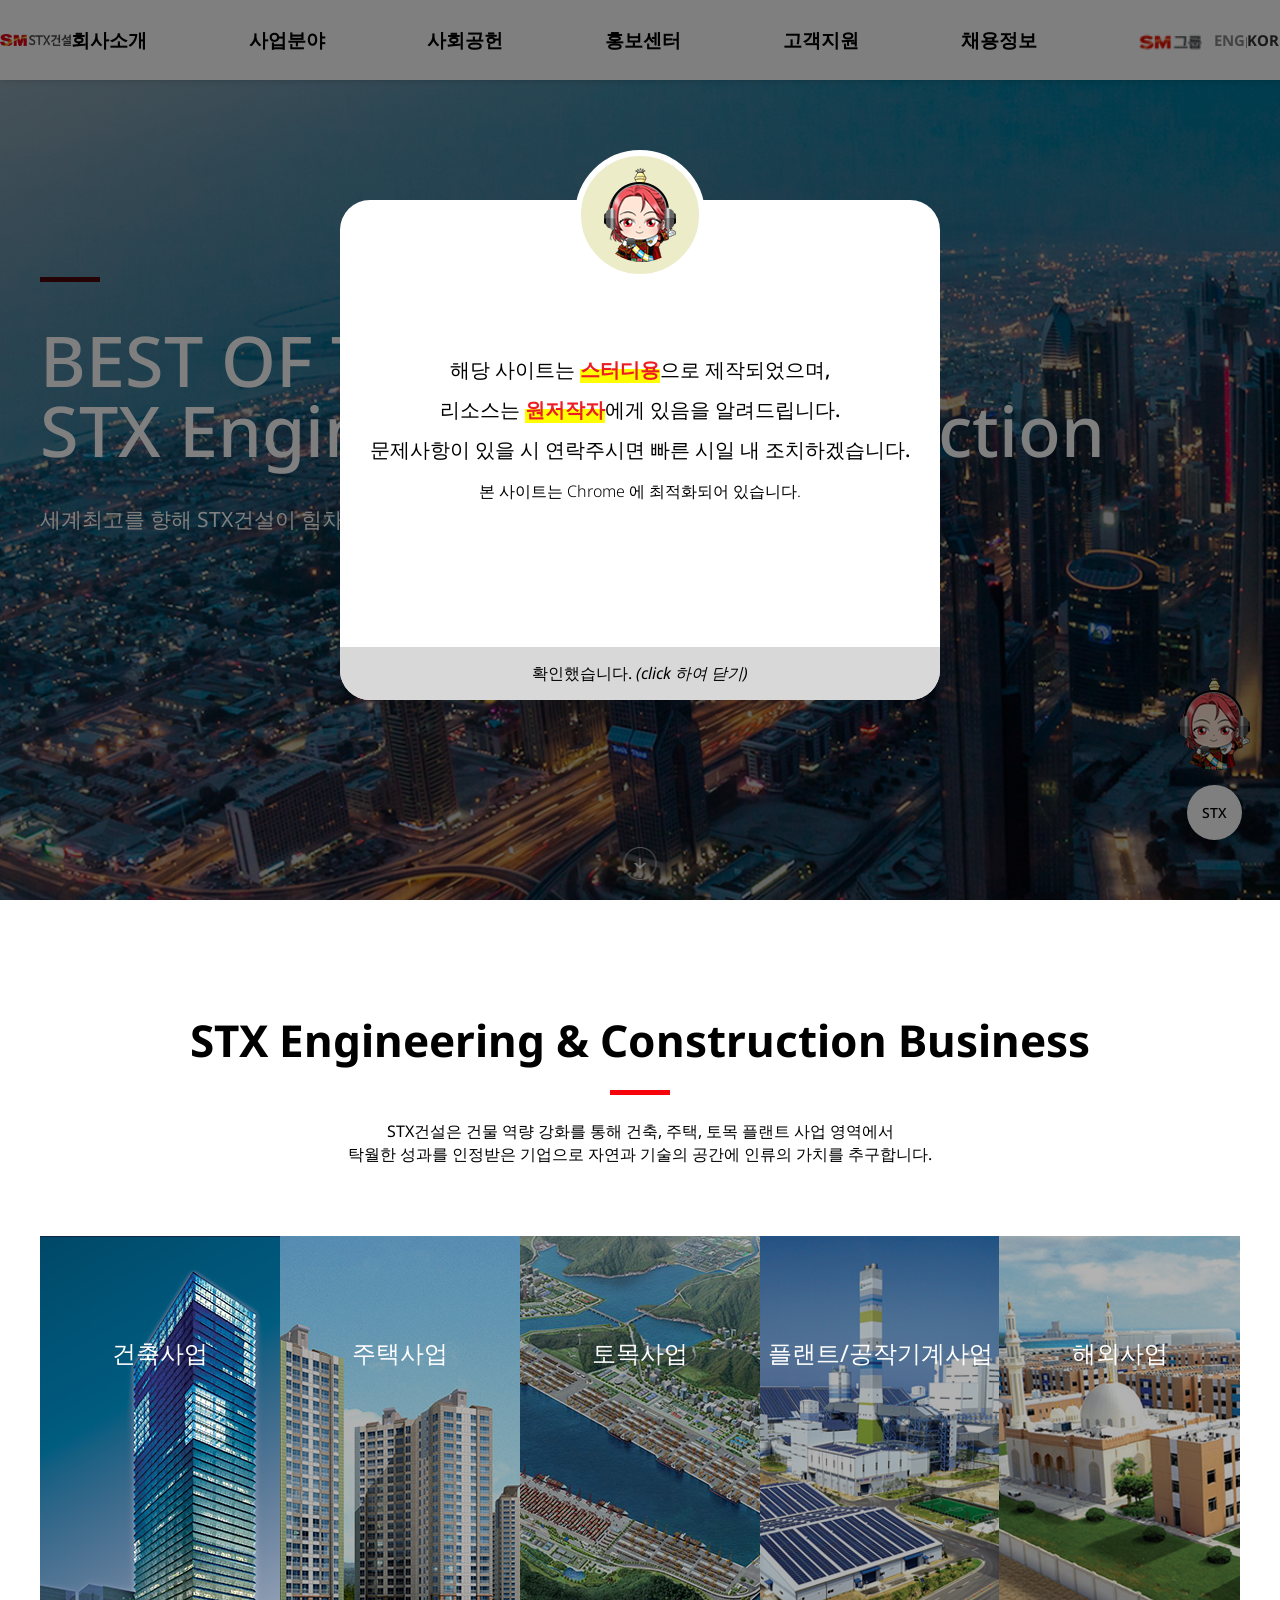
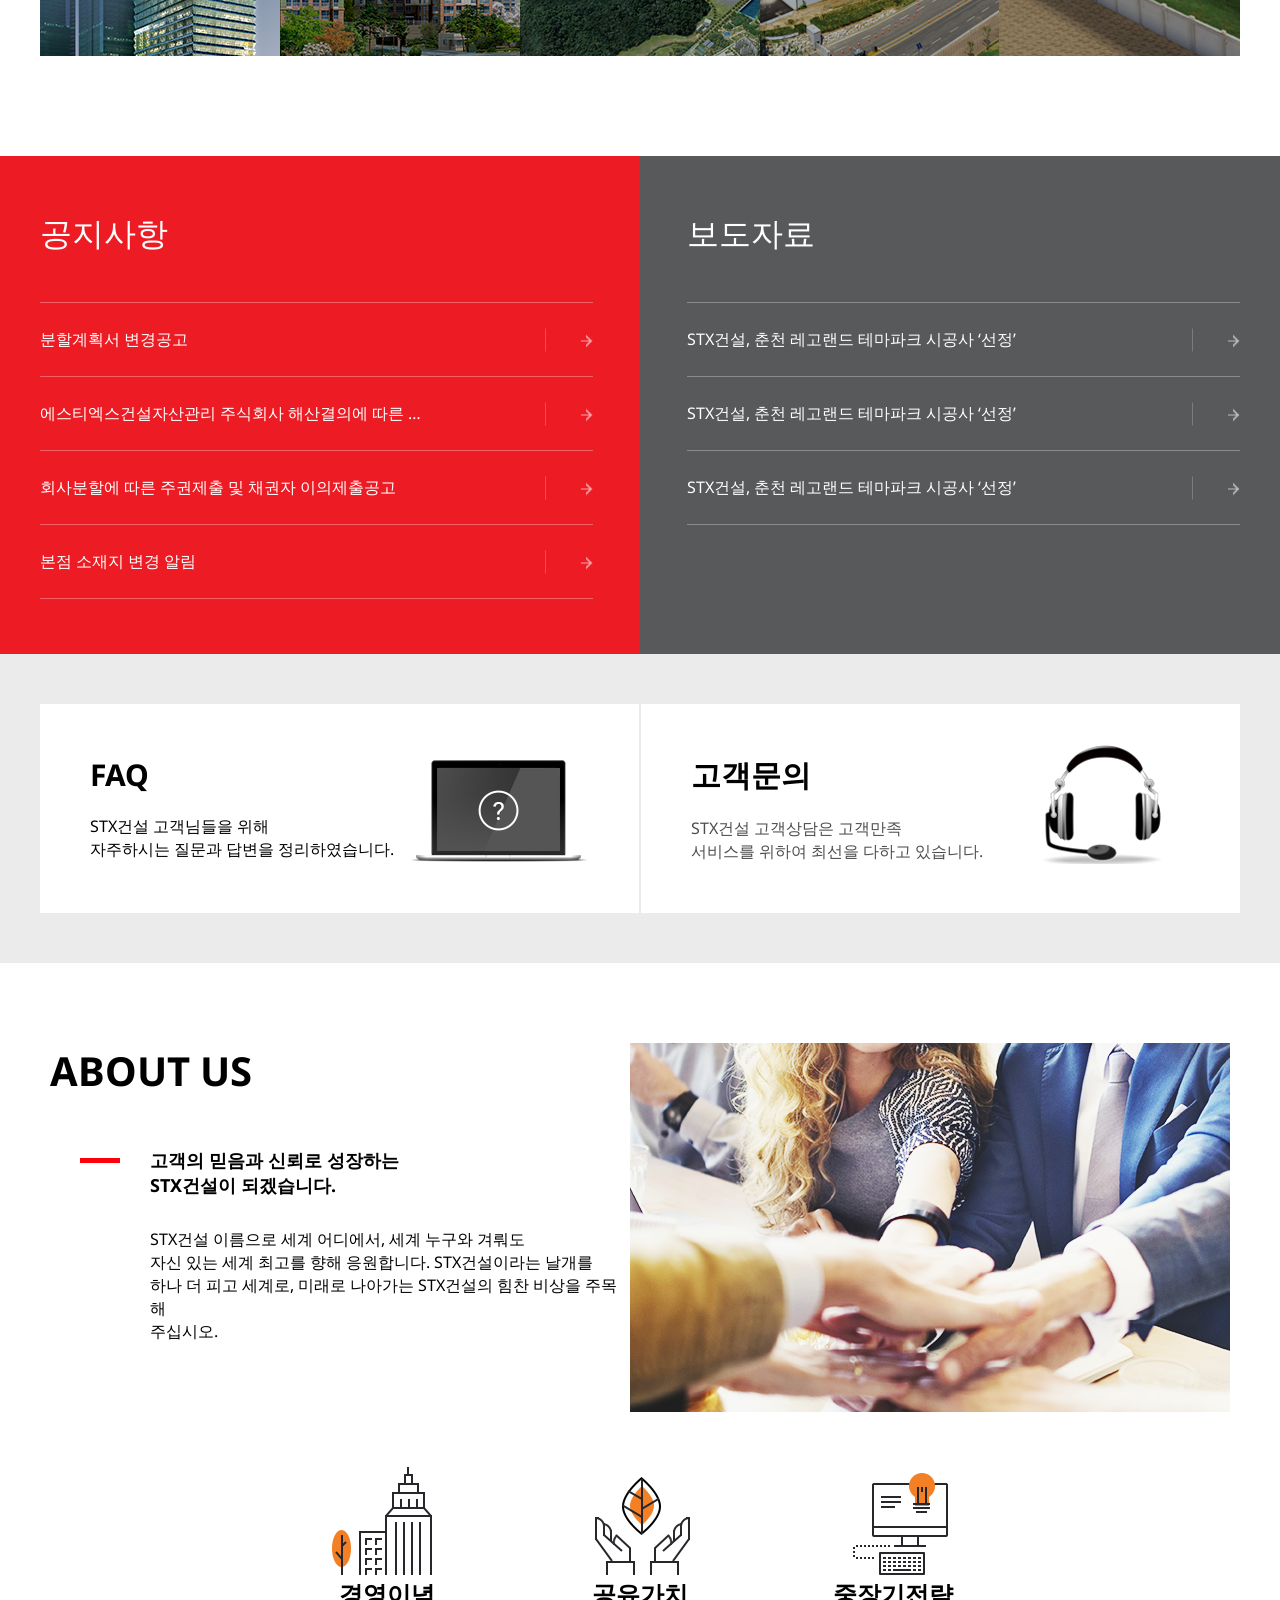
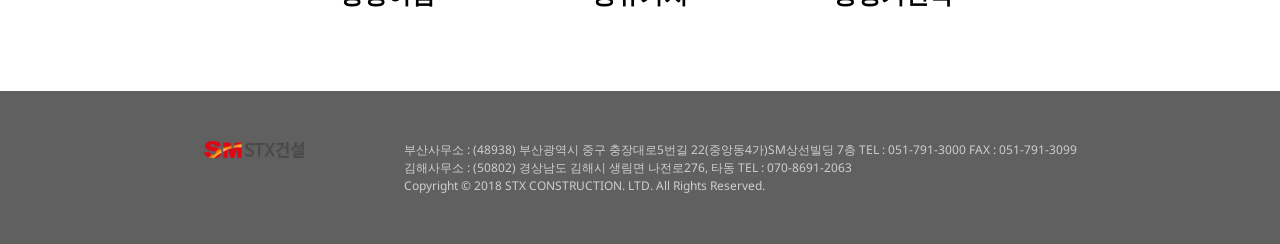
<file: index.html>
<!DOCTYPE html>
<html lang="ko">
  <head>
    <meta charset="UTF-8" />
    <meta name="viewport" content="width=device-width, initial-scale=1.0" />
    <title>stx-clone</title>
    <link rel="stylesheet" href="css/main.css" />
    <!-- seo 엔진 최적화 -->
    <!-- 웹페이지의 설명을 정의 -->
    <meta name="description" content="STX건설 웹사이트입니다." />
    <!-- 웹페이지와 관련된 키워드를 정의 -->
    <meta name="keywords" content="STX건설, STX, STX Controuctor" />
    <!-- 웹페이지의 저자를 정의  -->
    <meta name="author" content="STX건설" />
    <!-- 소셜 미디어에서 페이지가 공유될때 사용되는 제목 -->
    <meta property="og:title" content="STX건설" />
    <!-- 소셜 미디어에서 페이지가 공유될 때 표시되는 사이트 이름 -->
    <meta property="og:site_name" content="STX건설 웹사이트" />
    <!-- 소셜 미디어에서 페이지가 웹사이트임을 명시 -->
    <meta property="og:type" content="website" />
    <!-- Open Graph 프로토콜에서 사용되는 메타 태그의 속성 중 하나로, 
     페이지의 간략한 설명을 제공하는 데 사용 -->
    <!-- 소셜 미디어에서 공유될 때 사용되는 URL -->
    <meta property="og:url" content="https://github.io/" />
    <!-- 소셜 미디어에서 페이지가 공유될 때 표시되는 이미지 -->
    <meta property="og:image" content="images/metaimg.png" />
    <!-- 소셜 미디어에서 페이지가 공유될 때 사용되는 설명 -->
    <meta property="og:description" content="STX건설 웹사이트입니다." />
    <link
      rel="icon"
      type="image/png"
      href="assets/favicon/favicon-96x96.png"
      sizes="96x96"
    />
    <link rel="icon" type="image/svg+xml" href="assets/favicon/favicon.svg" />
    <link rel="shortcut icon" href="assets/favicon/favicon.ico" />
    <link
      rel="apple-touch-icon"
      sizes="180x180"
      href="assets/favicon/apple-touch-icon.png"
    />
    <link rel="manifest" href="assets/favicon/site.webmanifest" />

    <!-- js연결 -->
    <script src="js/main.js"></script>
    <script src="js/modal.js"></script>
  </head>
  <body>
    <!-- 모달창 만들기-팝업창/전체레이아웃 위에  -->
    <!-- modal-wrap은 팝업창 배경색 -->
    <div class="modal-wrap">
      <div class="modal-main">
        <span class="modal-logo"></span>
        <p class="modal-notice">
          해당 사이트는 <strong>스터디용</strong>으로 제작되었으며,<br />
          리소스는 <strong>원저작자</strong>에게 있음을 알려드립니다.<br />
          문제사항이 있을 시 연락주시면 빠른 시일 내 조치하겠습니다.<br />
          <span>본 사이트는 Chrome 에 최적화되어 있습니다.</span>
        </p>
        <!-- 모달창 닫기 -->
        <div class="modal-close">
          확인했습니다.
          <!-- 글자 기울어진것은 i태그 사용해서 기울어짐 -->
          <i>(click 하여 닫기)</i>
        </div>
      </div>
    </div>
    <!-- 퀵 메뉴 fix 메뉴 -->
    <div class="fix-menu-wrap">
      <a href="#" class="caht-btn">
        <img src="images/chat-btn.png" alt="chat" />
        <span>무엇을 도와드릴까요?</span>
        <a href="#" class="shop-btn">STX</a>
        <a href="#" class="top-btn">
          <img src="images/top-btn.png" alt="top-btn" class="top-btn-img" />
        </a>
      </a>
    </div>
    <!-- 전체 레이아웃 -->
    <div class="wrap">
      <!-- 상단 -->
      <header class="header">
        <!-- 호버했을때 영역이 inner에 너비값있어서 bg를 전체 잡을수 없어서 별도 영역설정함 -->
        <div class="header-bg"></div>
        <!-- 헤더 안에 inner 영역 만들기(꼭 안만들어도됨) -->
        <div class="header-inner">
          <!-- 로고 -->
          <a href="#" class="logo">
            <img src="images/smstxconst_logo.png" alt="stx건설" />
          </a>
          <!-- 메뉴 -->
          <nav class="nav">
            <ul class="gnb">
              <li>
                <a href="#">회사소개</a>
                <ul class="depth2">
                  <li><a href="#">인사말</a></li>
                  <li><a href="#">STX건설</a></li>
                  <li><a href="#">기업문화</a></li>
                  <li><a href="#">STX건설연혁</a></li>
                  <li><a href="#">조직안내</a></li>
                  <li><a href="#">윤리경영</a></li>
                  <li><a href="#">안전·보건·품질경영</a></li>
                  <li><a href="#">찾아오시는길</a></li>
                </ul>
              </li>

              <!-- ul>li*5>a[href=#]{메뉴$} -->
              <li>
                <a href="#">사업분야</a>
                <ul class="depth2">
                  <li><a href="#">건축사업</a></li>
                  <li><a href="#">주택사업</a></li>
                  <li><a href="#">토목사업</a></li>
                  <li><a href="#">플랜트/공작기계사업</a></li>
                  <li><a href="#">해외사업</a></li>
                </ul>
              </li>
              <li>
                <a href="#">사회공헌</a>
                <ul class="depth2">
                  <li><a href="#">나눔의생각</a></li>
                  <li><a href="#">주요활동분야</a></li>
                  <li><a href="#">활동현황</a></li>
                </ul>
              </li>
              <li>
                <a href="#">홍보센터</a>
                <ul class="depth2">
                  <li><a href="#">홍보동영상</a></li>
                  <li><a href="#">홍보브로슈어</a></li>
                  <li><a href="#">STX건설뉴스</a></li>
                </ul>
              </li>
              <li>
                <a href="#">고객지원</a>
                <ul class="depth2">
                  <li><a href="#">자주묻는질문</a></li>
                  <li><a href="#">고객문의</a></li>
                </ul>
              </li>
              <li>
                <a href="#">채용정보</a>
                <ul class="depth2">
                  <li><a href="#">채용안내</a></li>
                  <li><a href="#">채용공고</a></li>
                  <li><a href="#">채용FAQ</a></li>
                </ul>
              </li>
            </ul>
          </nav>
          <!-- 언어 -->
          <div class="lang">
            <!-- 이미지 -->
            <a href="#">
              <img src="images/sm_logo.png" alt="sm그룹" />
            </a>
            <!-- 언어 -->
            <ul class="lang-list">
              <li><a href="#">eng</a></li>
              <li><a href="#">kor</a></li>
            </ul>
          </div>
        </div>
      </header>
      <!-- 배너(비주얼) -->
      <section class="visual">
        <div class="visual-inner container">
          <h1 class="visual-slogan">
            BEST OF THE WORLD <br />
            STX Engineering & Construction
          </h1>
          <span class="visual-txt"
            >세계최고를 향해 STX건설이 힘차게 질주합니다!</span
          >
          <!-- 버튼 눌렀을때 해당 영역으로 이동  -->
          <a href="#business"><button class="visual-btn">버튼</button></a>
        </div>
      </section>
      <!-- 비지니스 -->
      <section class="business" id="business">
        <div class="business-inner container">
          <!-- 비즈니스 상단 -->
          <div class="business-top">
            <h2 class="business-title">
              STX Engineering & Construction Business
            </h2>
            <p class="business-desc">
              STX건설은 건물 역량 강화를 통해 건축, 주택, 토목 플랜트 사업
              영역에서<br />
              탁월한 성과를 인정받은 기업으로 자연과 기술의 공간에 인류의 가치를
              추구합니다.
            </p>
          </div>
          <!-- 비즈니스 하단 -->
          <div class="business-bottom">
            <ul class="business-list">
              <li><a href="#">건축사업</a></li>
              <li><a href="#">주택사업</a></li>
              <li><a href="#">토목사업</a></li>
              <li><a href="#">플랜트/공작기계사업</a></li>
              <li><a href="#">해외사업</a></li>
            </ul>
          </div>
        </div>
      </section>
      <!-- 뉴스 -->
      <section class="news">
        <!-- 배경색 전체 -->
        <div class="news-bg"></div>
        <div class="news-inner container">
          <!-- 공지사항 -->
          <div class="news-wrap">
            <h3>공지사항</h3>
            <div class="news-content">
              <ul class="news-list">
                <li>
                  <a href="#">
                    <span class="news-txt">분할계획서 변경공고</span>
                  </a>
                </li>
                <li>
                  <a href="#">
                    <span class="news-txt"
                      >에스티엑스건설자산관리 주식회사 해산결의에 따른 채권신고
                      안내 공고 (2차)</span
                    >
                  </a>
                </li>
                <li>
                  <a href="#">
                    <span class="news-txt"
                      >회사분할에 따른 주권제출 및 채권자 이의제출공고</span
                    >
                  </a>
                </li>
                <li>
                  <a href="#">
                    <span class="news-txt">본점 소재지 변경 알림 </span>
                  </a>
                </li>
              </ul>
            </div>
          </div>
          <!-- 보도자료 -->
          <div class="news-wrap">
            <h3>보도자료</h3>
            <div class="news-content">
              <ul class="news-list">
                <li>
                  <a href="#">
                    <span class="news-txt">
                      STX건설, 춘천 레고랜드 테마파크 시공사 ‘선정’
                    </span>
                  </a>
                </li>
                <li>
                  <a href="#">
                    <span class="news-txt">
                      STX건설, 춘천 레고랜드 테마파크 시공사 ‘선정’
                    </span>
                  </a>
                </li>
                <li>
                  <a href="#">
                    <span class="news-txt">
                      STX건설, 춘천 레고랜드 테마파크 시공사 ‘선정’
                    </span>
                  </a>
                </li>
              </ul>
            </div>
          </div>
        </div>
      </section>
      <!-- 고객센터 -->
      <section class="custom">
        <div class="custom-inner container">
          <div class="custom-left">
            <a href="#">
              <h3>FAQ</h3>
              <p>
                STX건설 고객님들을 위해 <br />
                자주하시는 질문과 답변을 정리하였습니다.
              </p>
            </a>
          </div>
          <div class="custom-right">
            <a href="#">
              <h3>고객문의</h3>
              <p>
                STX건설 고객상담은 고객만족 <br />
                서비스를 위하여 최선을 다하고 있습니다.
              </p>
            </a>
          </div>
        </div>
      </section>
      <!-- about us -->
      <section class="about">
        <div class="about-inner container">
          <!-- about 상단 -->
          <div class="about-text">
            <div class="about-contents">
              <h1 class="about-title">about us</h1>
              <div class="about-left">
                <h2 class="about-stitle">
                  고객의 믿음과 신뢰로 성장하는 <br />
                  STX건설이 되겠습니다.
                </h2>
                <p class="about-desc">
                  STX건설 이름으로 세계 어디에서, 세계 누구와 겨뤄도<br />
                  자신 있는 세계 최고를 향해 응원합니다. STX건설이라는 날개를
                  <br />
                  하나 더 피고 세계로, 미래로 나아가는 STX건설의 힘찬 비상을
                  주목해
                  <br />주십시오.
                </p>
              </div>
            </div>

            <div class="about-right">
              <img src="images/img_about.png" alt="" />
            </div>
          </div>
          <!-- about 하단 -->
          <ul class="about-bottom">
            <li>
              <a href="#"><h2>경영이념</h2></a>
            </li>
            <li>
              <a href="#"><h2>공유가치</h2></a>
            </li>
            <li>
              <a href="#"><h2>중장기전략</h2></a>
            </li>
          </ul>
        </div>
      </section>
      <!-- 하단 -->
      <footer class="footer">
        <div class="footer-inner container">
          <!-- 로고 -->
          <a href="#" class="footer-logo">
            <img src="images/smstxconst_logo.png" alt="stx건설" />
          </a>
          <div class="footer-lower">
            <p>
              부산사무소 : (48938) 부산광역시 중구 충장대로5번길
              22(중앙동4가)SM상선빌딩 7층 TEL : 051-791-3000 FAX : 051-791-3099
              <br />
              김해사무소 : (50802) 경상남도 김해시 생림면 나전로276, 타동 TEL :
              070-8691-2063
            </p>
            <p>
              Copyright &copy; 2018 STX CONSTRUCTION. LTD. All Rights Reserved.
            </p>
          </div>
        </div>
      </footer>
    </div>
  </body>
</html>
</file>
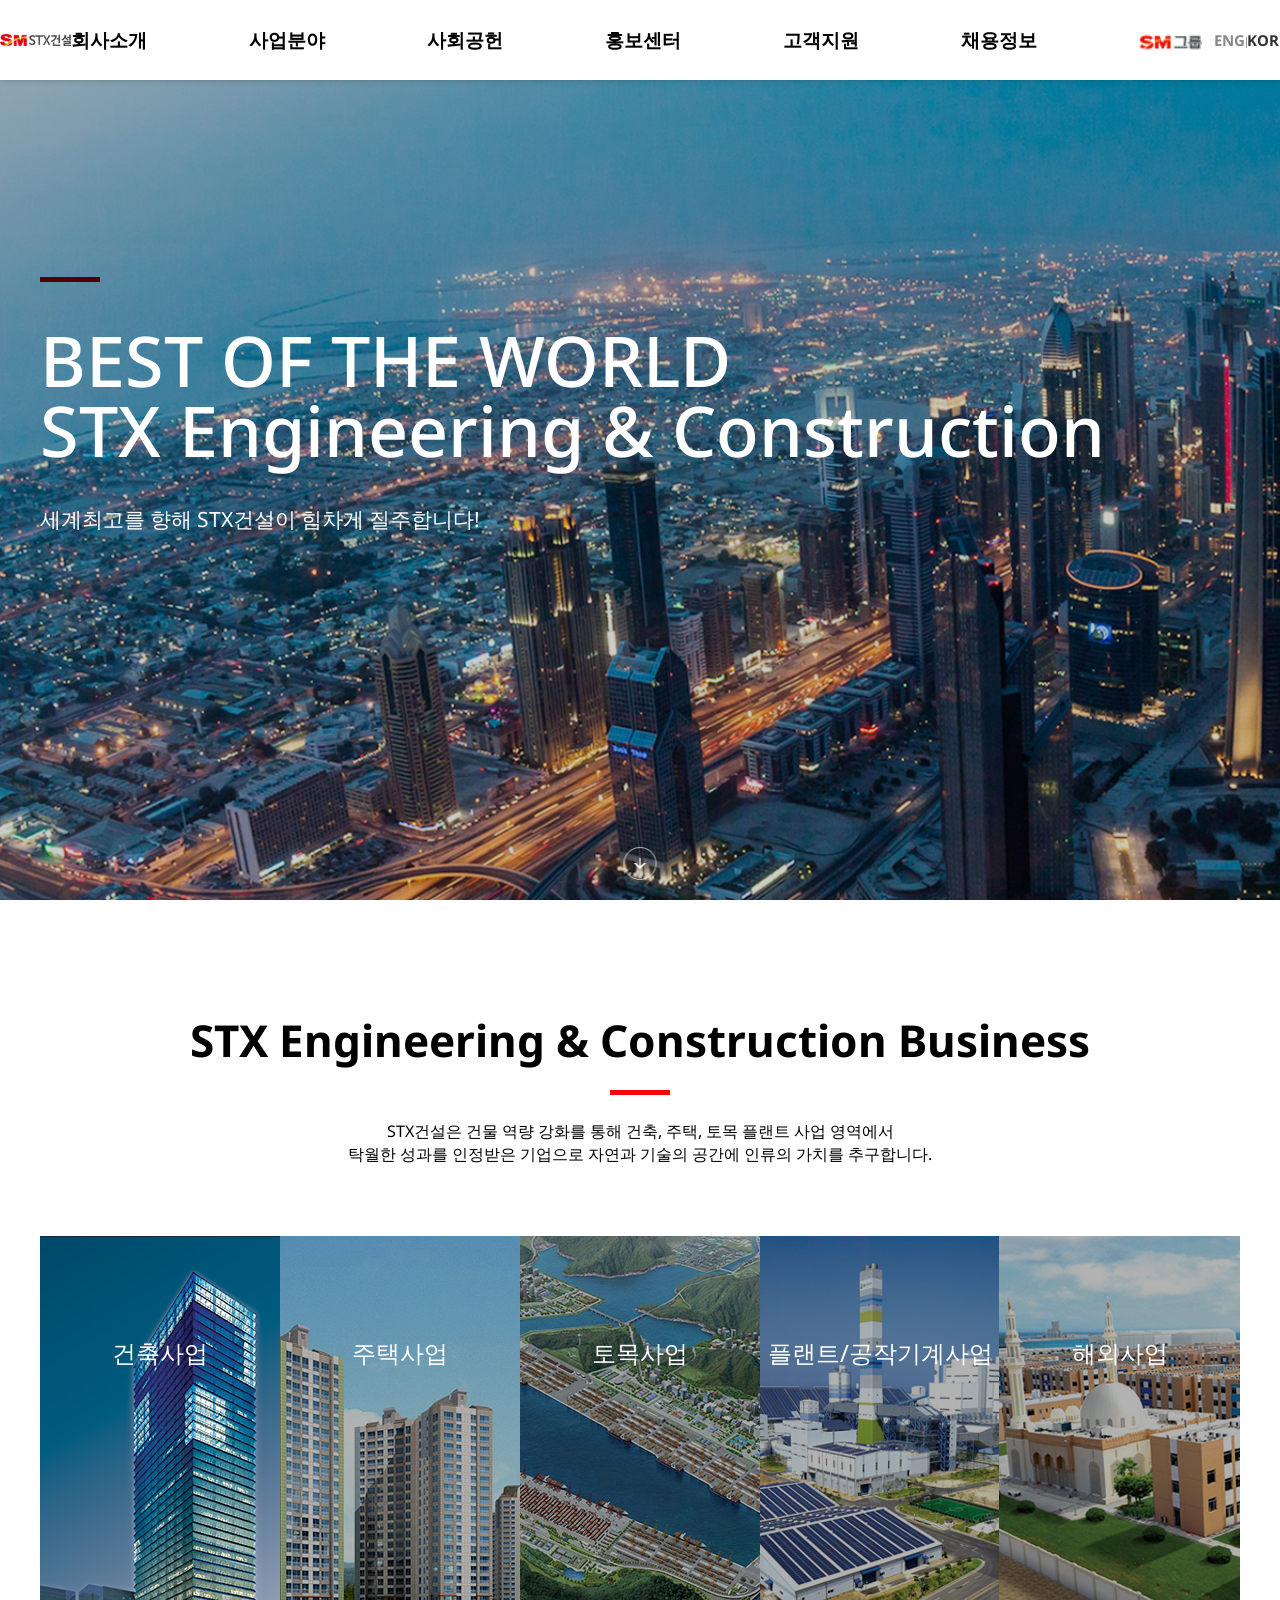
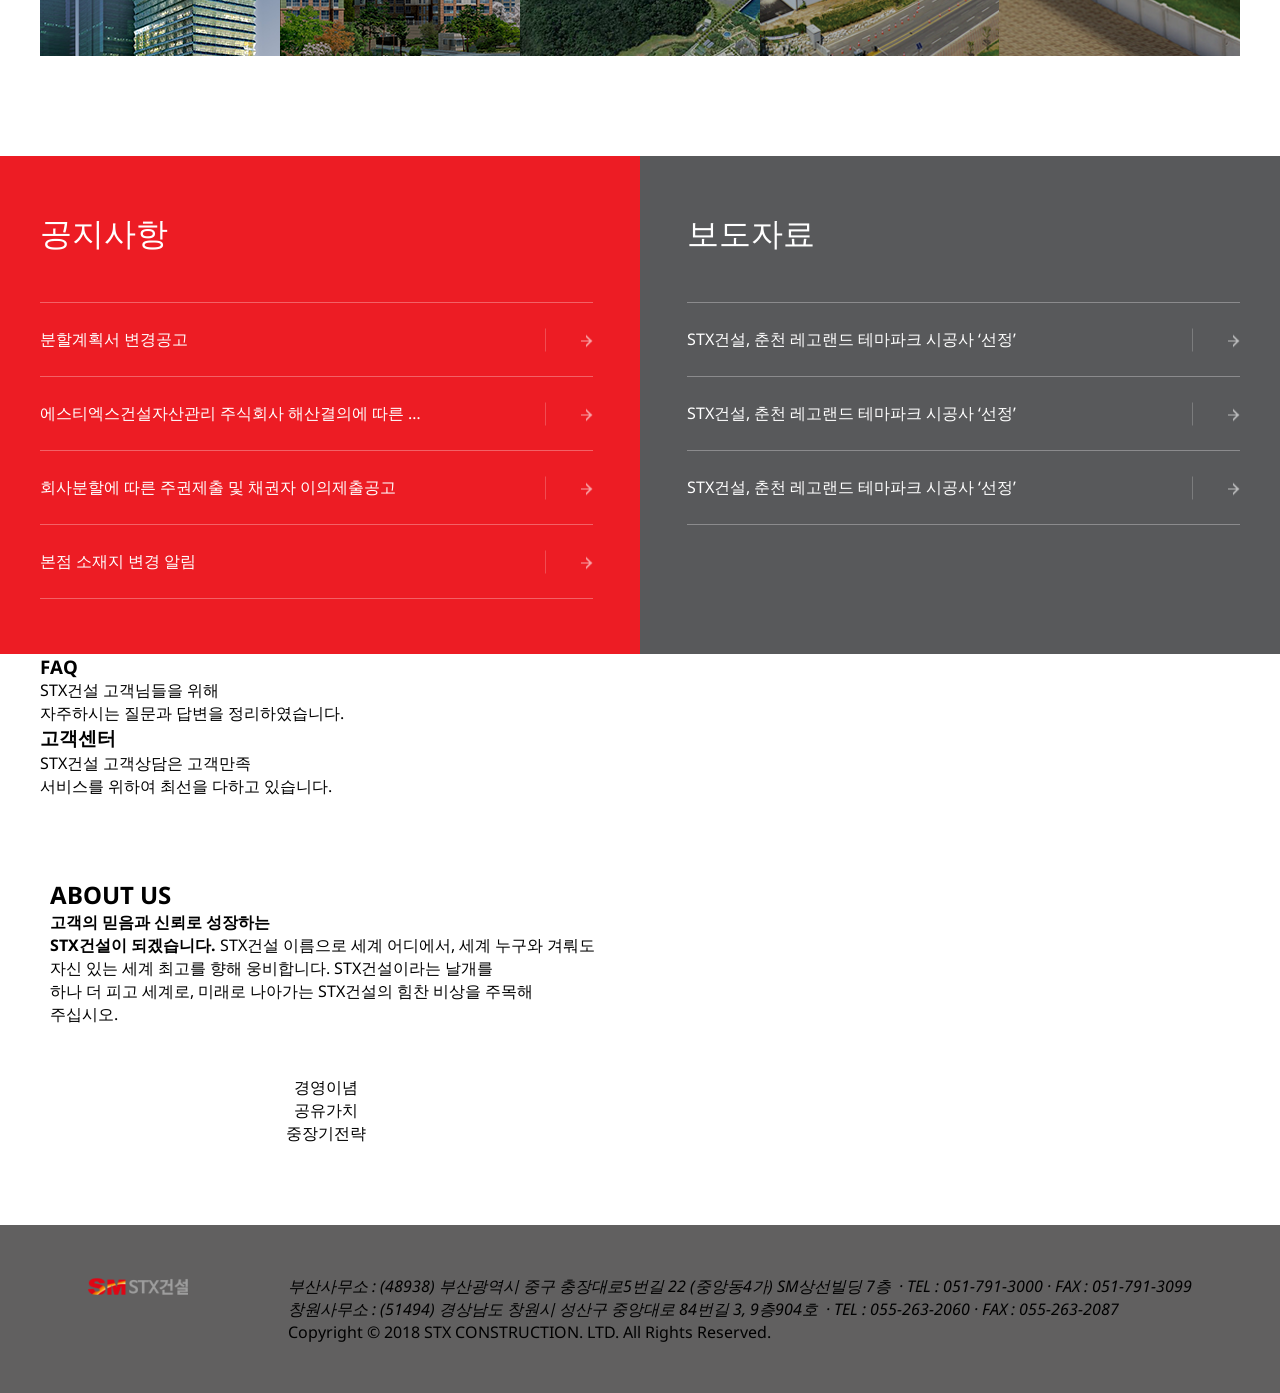
<file: stx_teacher.html>
<!DOCTYPE html>
<html lang="ko">
  <head>
    <meta charset="UTF-8" />
    <meta name="viewport" content="width=device-width, initial-scale=1.0" />
    <title>stx-clone</title>
    <!-- seo 엔진 최적화 -->
    <!-- 웹페이지의 설명을 정의 -->
    <meta name="description" content="STX건설 웹사이트입니다." />
    <!-- 웹페이지와 관련된 키워드를 정의 -->
    <meta name="keywords" content="STX건설, STX, STX Controuctor" />
    <!-- 웹페이지의 저자를 정의  -->
    <meta name="author" content="STX건설" />
    <!-- 소셜 미디어에서 페이지가 공유될때 사용되는 제목 -->
    <meta property="og:title" content="STX건설" />
    <!-- 소셜 미디어에서 페이지가 공유될 때 표시되는 사이트 이름 -->
    <meta property="og:site_name" content="STX건설 웹사이트" />
    <!-- 소셜 미디어에서 페이지가 웹사이트임을 명시 -->
    <meta property="og:type" content="website" />
    <!-- Open Graph 프로토콜에서 사용되는 메타 태그의 속성 중 하나로, 
     페이지의 간략한 설명을 제공하는 데 사용 -->
    <!-- 소셜 미디어에서 공유될 때 사용되는 URL -->
    <meta property="og:url" content="https://github.io/" />
    <!-- 소셜 미디어에서 페이지가 공유될 때 표시되는 이미지 -->
    <meta property="og:image" content="images/metaimg.png" />
    <!-- 소셜 미디어에서 페이지가 공유될 때 사용되는 설명 -->
    <meta property="og:description" content="STX건설 웹사이트입니다." />
    <!-- fivicon적용 -->
    <link
      rel="icon"
      type="image/png"
      href="images/icon/favicon-96x96.png"
      sizes="96x96" />
    <link rel="icon" type="image/svg+xml" href="images/icon/favicon.svg" />
    <link rel="shortcut icon" href="images/icon/favicon.ico" />
    <link
      rel="apple-touch-icon"
      sizes="180x180"
      href="images/icon/apple-touch-icon.png" />
    <link rel="manifest" href="images/icon/site.webmanifest" />
    <!-- css -->
    <link rel="stylesheet" href="css/main.css" />
  </head>
  <body>
    <!-- 전체 레이아웃 -->
    <div class="wrap">
      <!-- 상단 -->
      <header class="header">
        <!-- .header-inner -->
        <div class="header-inner">
          <!-- 로고 -->
          <a href="#" class="logo">
            <img src="images/smstxconst_logo.png" alt="STX건설" />
          </a>
          <!-- 메뉴 -->
          <nav class="nav">
            <ul class="gnb">
              <li><a href="#">회사소개</a></li>
              <li><a href="#">사업분야</a></li>
              <li><a href="#">사회공헌</a></li>
              <li><a href="#">홍보센터</a></li>
              <li><a href="#">고객지원</a></li>
              <li><a href="#">채용정보</a></li>
            </ul>
          </nav>
          <!-- 언어 -->
          <div class="lang">
            <!-- 이미지 -->
            <a href="#">
              <img src="images/sm_logo.png" alt="sm그룹" />
            </a>
            <!-- 언어 -->
            <ul class="lang-list">
              <li><a href="#">eng</a></li>
              <li><a href="#">kor</a></li>
            </ul>
          </div>
        </div>
      </header>
      <!--배너(비주얼)  -->
      <section class="visual">
        <div class="visual-inner container">
          <h1 class="visual-slogan">
            BEST OF THE WORLD <br />
            STX Engineering & Construction
          </h1>
          <span class="visual-txt"
            >세계최고를 향해 STX건설이 힘차게 질주합니다!</span
          >
          <button class="visual-btn">버튼</button>
        </div>
      </section>
      <!-- 비즈니스 -->
      <section class="business">
        <div class="business-inner container">
          <!-- 비즈니스 상단 -->
          <div class="business-top">
            <h2 class="business-title">
              STX Engineering & Construction Business
            </h2>
            <p class="business-desc">
              STX건설은 건물 역량 강화를 통해 건축, 주택, 토목 플랜트 사업
              영역에서 <br />
              탁월한 성과를 인정받은 기업으로 자연과 기술의 공간에 인류의 가치를
              추구합니다.
            </p>
          </div>
          <!-- 비즈니스 하단 -->
          <div class="business-bottom">
            <ul class="business-list">
              <li><a href="#">건축사업</a></li>
              <li><a href="#">주택사업</a></li>
              <li><a href="#">토목사업</a></li>
              <li><a href="#">플랜트/공작기계사업</a></li>
              <li><a href="#">해외사업</a></li>
            </ul>
          </div>
        </div>
      </section>
      <!-- 뉴스 -->
      <section class="news">
        <!-- 배경색 -->
        <div class="news-bg"></div>
        <div class="news-inner container">
          <!-- 공지사항 -->
          <div class="news-wrap">
            <h3>공지사항</h3>
            <div class="news-content">
              <ul class="news-list">
                <li>
                  <a href="#">
                    <span class="news-txt"> 분할계획서 변경공고 </span>
                  </a>
                </li>
                <li>
                  <a href="#">
                    <span class="news-txt">
                      에스티엑스건설자산관리 주식회사 해산결의에 따른 채권신고
                      안내 공고 (2차)
                    </span>
                  </a>
                </li>
                <li>
                  <a href="#">
                    <span class="news-txt">
                      회사분할에 따른 주권제출 및 채권자 이의제출공고
                    </span>
                  </a>
                </li>
                <li>
                  <a href="#">
                    <span class="news-txt"> 본점 소재지 변경 알림 </span>
                  </a>
                </li>
              </ul>
            </div>
          </div>
          <!-- 보도자료 -->
          <div class="news-wrap">
            <h3>보도자료</h3>
            <div class="news-content">
              <ul class="news-list">
                <li>
                  <a href="#">
                    <span class="news-txt">
                      STX건설, 춘천 레고랜드 테마파크 시공사 ‘선정’
                    </span>
                  </a>
                </li>
                <li>
                  <a href="#">
                    <span class="news-txt">
                      STX건설, 춘천 레고랜드 테마파크 시공사 ‘선정’
                    </span>
                  </a>
                </li>
                <li>
                  <a href="#">
                    <span class="news-txt">
                      STX건설, 춘천 레고랜드 테마파크 시공사 ‘선정’
                    </span>
                  </a>
                </li>
              </ul>
            </div>
          </div>
        </div>
      </section>
      <!-- 고객센터 -->
      <section class="cs">
        <div class="cs-inner container">
          <!-- faq -->
          <a href="#" class="cs-link">
            <h3>FAQ</h3>
            <p>
              STX건설 고객님들을 위해<br />
              자주하시는 질문과 답변을 정리하였습니다.
            </p>
          </a>
          <!-- 고객센터 -->
          <a href="#" class="cs-link">
            <h3>고객센터</h3>
            <p>
              STX건설 고객상담은 고객만족<br />
              서비스를 위하여 최선을 다하고 있습니다.
            </p>
          </a>
        </div>
      </section>
      <!-- 회사소개 -->
      <section class="about">
        <div class="about-inner container">
          <!-- about-top -->
          <div class="about-top">
            <h2>ABOUT US</h2>
            <p>
              <b>
                고객의 믿음과 신뢰로 성장하는<br />
                STX건설이 되겠습니다.
              </b>
              STX건설 이름으로 세계 어디에서, 세계 누구와 겨뤄도<br />
              자신 있는 세계 최고를 향해 웅비합니다. STX건설이라는 날개를<br />
              하나 더 피고 세계로, 미래로 나아가는 STX건설의 힘찬 비상을
              주목해<br />
              주십시오.
            </p>
          </div>
          <!-- about-bt -->
          <div class="about-bottom">
            <ul class="about-list">
              <li>
                <a href="#"><span>경영이념</span></a>
              </li>
              <li>
                <a href="#"><span>공유가치</span></a>
              </li>
              <li>
                <a href="#"><span>중장기전략</span></a>
              </li>
            </ul>
          </div>
        </div>
      </section>
      <!-- 하단 -->
      <footer class="footer" id="footer">
        <div class="footer-inner container">
          <!-- 하단 로고 -->
          <a href="#" class="footer-logo">
            <img src="images/logo_footer.png" alt="stx건설" />
          </a>
          <!-- 카피라이터 -->
          <div class="footer-info">
            <ul class="footer-list">
              <li>
                <address>
                  부산사무소 : (48938) 부산광역시 중구 충장대로5번길 22
                  (중앙동4가) SM상선빌딩 7층 &nbsp;<i>&middot;</i>&nbsp;TEL :
                  051-791-3000&nbsp;<i>&middot;</i>&nbsp;FAX : 051-791-3099
                  <!-- &nbsp;<i>&middot;</i>&nbsp; - 점찍기. -->
                </address>
              </li>
              <li>
                <address>
                  창원사무소 : (51494) 경상남도 창원시 성산구 중앙대로 84번길 3,
                  9층904호 &nbsp;<i>&middot;</i>&nbsp;TEL :
                  055-263-2060&nbsp;<i>&middot;</i>&nbsp;FAX : 055-263-2087
                </address>
              </li>
              <li>
                Copyright &copy; 2018 STX CONSTRUCTION. LTD. All Rights
                Reserved.
              </li>
            </ul>
          </div>
        </div>
      </footer>
    </div>
  </body>
</html>
</file>
<file: css/main.css>
@charset "utf-8";
/* 폰트적용 */
@import url('https://fonts.googleapis.com/css2?family=Noto+Sans:ital,wght@0,100..900;1,100..900&display=swap');
/* css파일 연결 */
@import url("header.css");
@import url("about.css");
@import url("business.css");
@import url("cs.css");
@import url("footer.css");
@import url("news.css");
@import url("visual.css");
@import url("modal.css");

*{
    margin: 0;
    padding: 0;
    box-sizing: border-box;
}
html{
    scroll-behavior: smooth;
}
ul,li{
    list-style: none;
}
a{
    text-decoration: none;
    color: #000000;
}
body{
     font-family: "Noto Sans", sans-serif;
}
/* 공통영역 -inner 영역 */
.container{
    width: 100%;
    max-width: 1200px;
    margin: auto;
}
.wrap{
    /* position: relative; 찾기 쉽게 하기위해 미리 입력함 */
    position: relative;
    /* 미리 해두면 편해서 꼭 할필요X */
    display: block;
}
</file>
